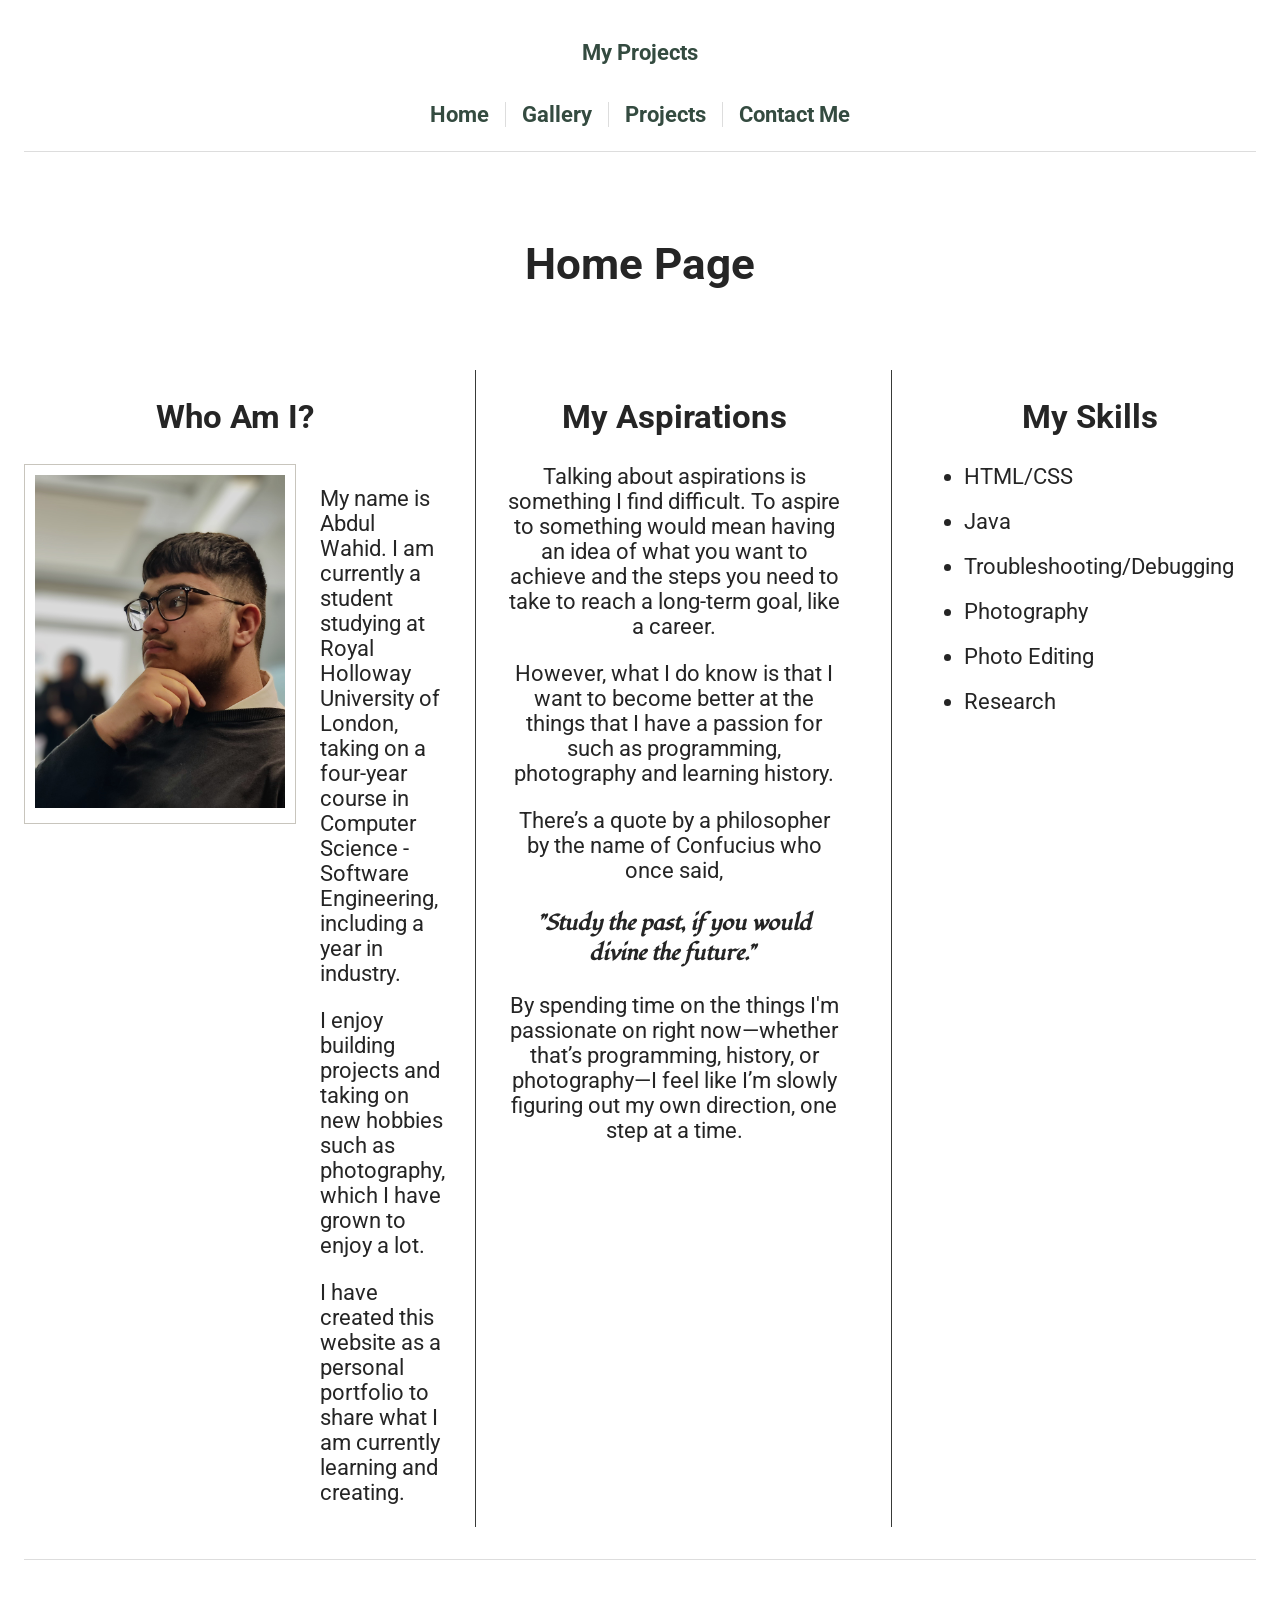
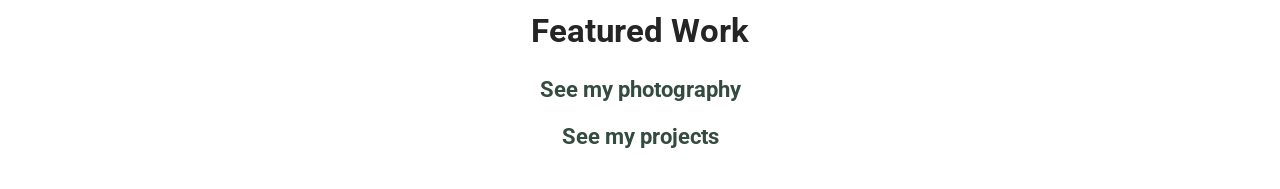
<file: index.html>
<!DOCTYPE html>
<html>
<head>
    <meta charset="utf-8">
    <title>My Portfolio │ Abdul Wahid</title>
    <link href="styles.css" rel="stylesheet">
    <link href='https://fonts.googleapis.com/css?family=Roboto' rel='stylesheet'>
    <link rel="preconnect" href="https://fonts.googleapis.com">
    <link rel="preconnect" href="https://fonts.gstatic.com" crossorigin>
    <link href="https://fonts.googleapis.com/css2?family=Fondamento:ital@0;1&display=swap" rel="stylesheet">
</head>
<body>
                <!-- Creating a nav bar for navigating the website  -->
    <header>
        <nav>
            <a href="index.html">My Projects</a>

            <br><br>

            <div>
                <a href="index.html">Home</a>
                <a href="gallery.html">Gallery</a>
                <a href="projects.html">Projects</a>
                <a href="contact.html">Contact Me</a>
            </div>
        </nav>
    </header>
                <br>

                <!-- Creating different sections for the home page  -->
                
                <!-- Who Am I?  -->
    
        <main>

            <h1 style="text-align: center;">Home Page</h1>
            <br><br>
            <div class="about-row">
                <section id="WAI">
                    <h2>Who Am I?</h2>

                    <div class="about-content">
                        <figure class="photo-frameWAI">
                            <img src="WAI-image.jpg" id="me">
                        </figure>

                        <div class="about-text">
                            <p>My name is Abdul Wahid. I am currently a student studying at Royal Holloway University of London, taking on a four-year course in Computer Science - Software Engineering, including a year in industry.</p>

                            <p>I enjoy building projects and taking on new hobbies such as photography, which I have grown to enjoy a lot.</p>

                            <p>I have created this website as a personal portfolio to share what I am currently learning and creating.</p>
                        </div>
                    </div>
                </section>

                <section id="Aspirations">
                    <h2> My Aspirations</h2>
                    <p>Talking about aspirations is something I find difficult. To aspire to something would mean having an idea of what you want to achieve and the steps you need to take to reach a long-term goal, like a career.</p>

                    <p>However, what I do know is that I want to become better at the things that I have a passion for such as programming, photography and learning history.</p>

                    <p>There’s a quote by a philosopher by the name of Confucius who once said, <br><br><b><i> "Study the past, if you would divine the future."</i></b>&nbsp;<br><br>By spending time on the things I'm passionate on right now—whether that’s programming, history, or photography—I feel like I’m slowly figuring out my own direction, one step at a time.</p>
                </section>

                <section id="skills">
                    <h2 style="text-align: center;">My Skills</h2>
                    <ul id="skill-list">
                        <li>HTML/CSS</li>
                        <li>Java</li>
                        <li>Troubleshooting/Debugging</li>
                        <li>Photography</li>
                        <li>Photo Editing</li>
                        <li>Research</li>
                    </ul>
                </section>
            </div>



               
                <!-- Find my work  -->
        <section id="featured-work">
            <h2>Featured Work</h2>
            <p><a href="gallery.html">See my photography</a></p>
            <p><a href="projects.html">See my projects</a></p>
        </section>
    </main>
</body>
</html>
</file>
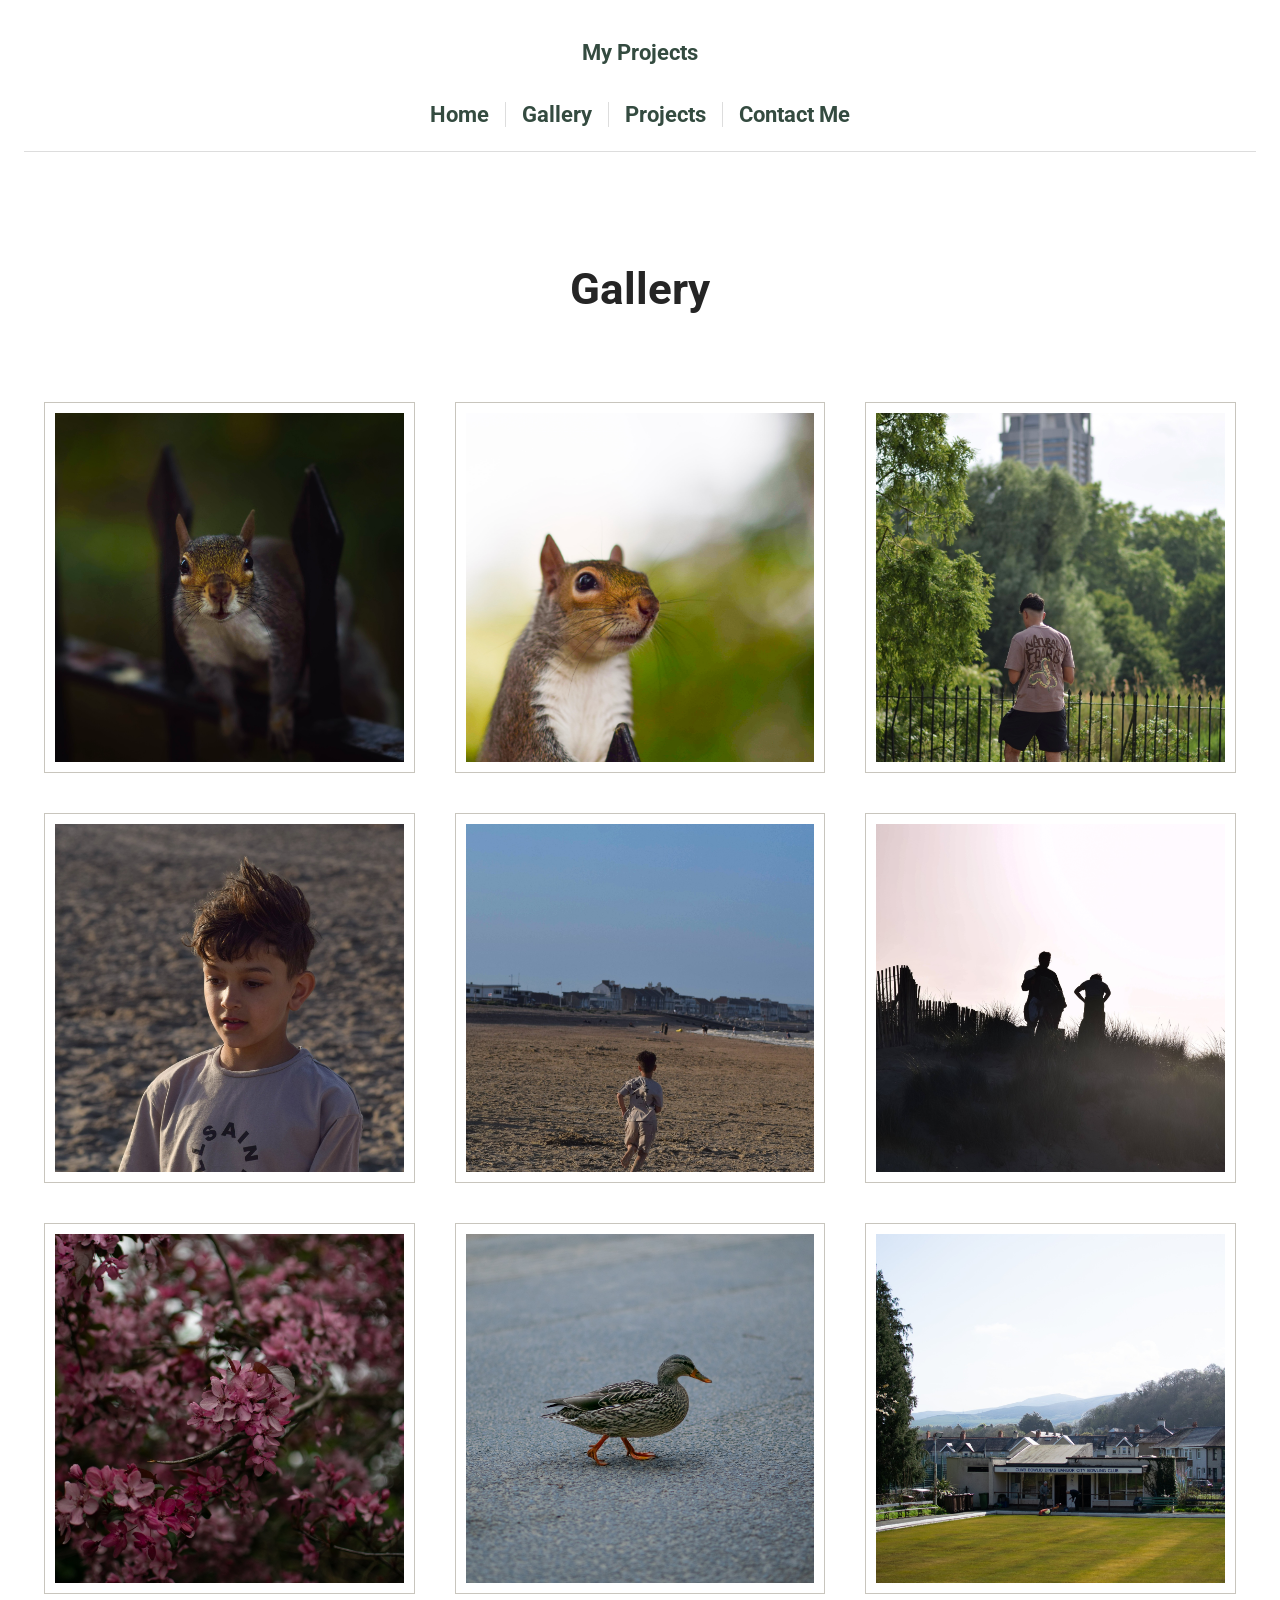
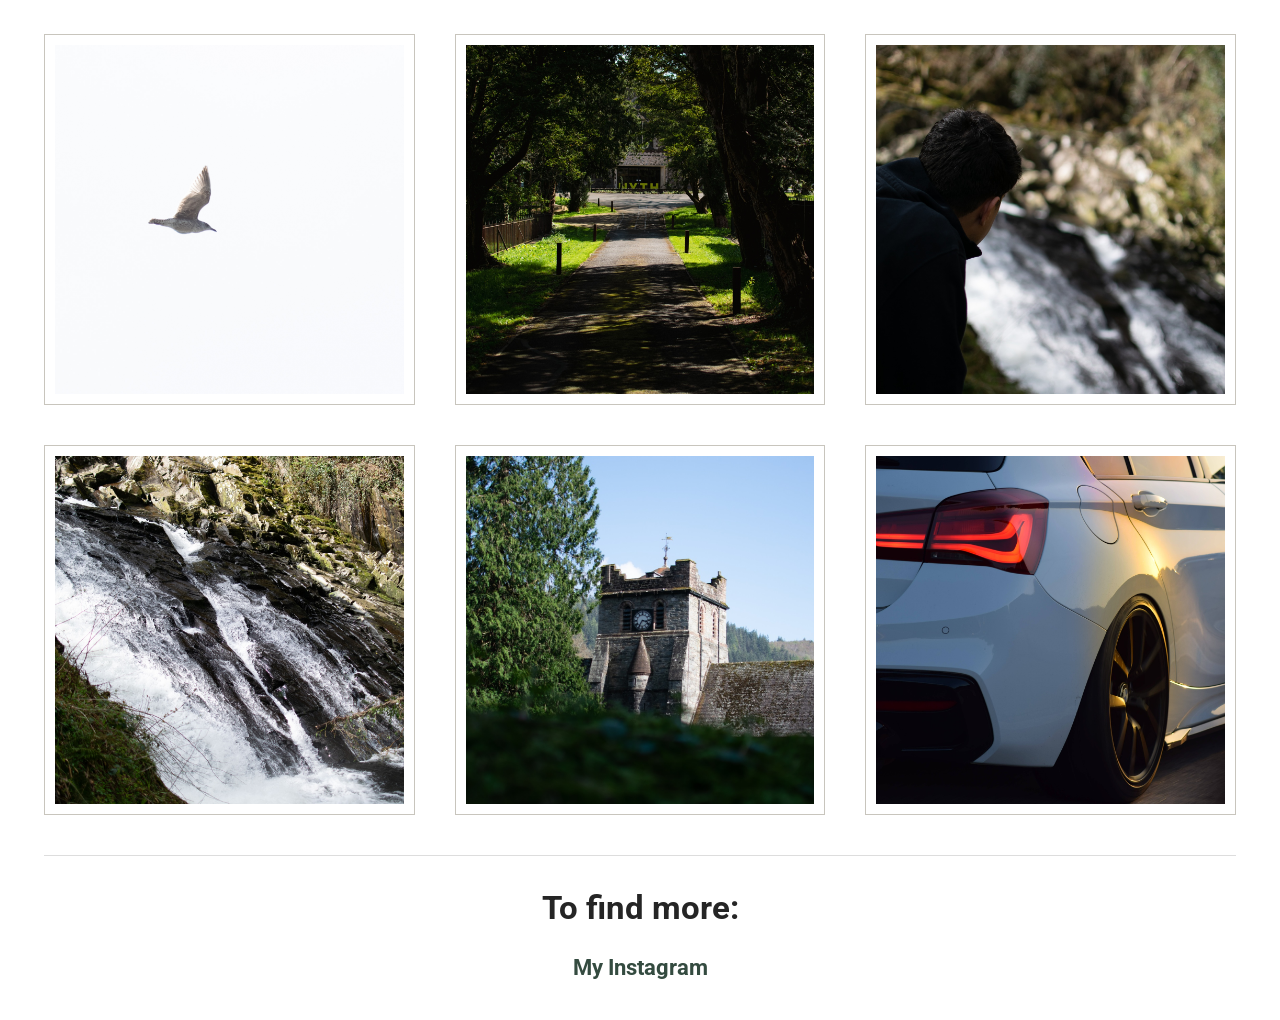
<file: gallery.html>
<!DOCTYPE html>
<html>
<head>
    <meta charset="utf-8">
    <title>My Portfolio │ Abdul Wahid</title>
    <link href="styles.css" rel="stylesheet">
    <link href='https://fonts.googleapis.com/css?family=Roboto' rel='stylesheet'>
    <link rel="preconnect" href="https://fonts.googleapis.com">
    <link rel="preconnect" href="https://fonts.gstatic.com" crossorigin>
    <link href="https://fonts.googleapis.com/css2?family=Fondamento:ital@0;1&display=swap" rel="stylesheet">
</head>
<body>
                <!-- Creating a nav bar for navigating the website  -->
    <header>
        <nav>
            <a href="index.html">My Projects</a>

            <br><br>

            <div>
                <a href="index.html">Home</a>
                <a href="gallery.html">Gallery</a>
                <a href="projects.html">Projects</a>
                <a href="contact.html">Contact Me</a>
            </div>
        </nav>
    </header>
                <br><br>

    <h1 style="text-align: center;">Gallery</h1>
    <br>

    <div class="gallery">
        <figure class="photo-frame">
            <img src="image1.jpg">
        </figure>

        <figure class="photo-frame">
            <img src="image2.jpg" alt="">
        </figure>

        <figure class="photo-frame">
            <img src="image3.jpg" alt="">
        </figure>

        <figure class="photo-frame">
            <img src="image4.jpg" alt="">
        </figure>

        <figure class="photo-frame">
            <img src="image5.jpg" alt="">
        </figure>

        <figure class="photo-frame">
            <img src="image6.jpg" alt="">
        </figure>

        <figure class="photo-frame">
            <img src="image7.jpg" alt="">
        </figure>

        <figure class="photo-frame">
            <img src="image8.jpg" alt="">
        </figure>

        <figure class="photo-frame">
            <img src="image9.jpg" alt="">
        </figure>

        <figure class="photo-frame">
            <img src="image10.jpg" alt="">
        </figure>

        <figure class="photo-frame">
            <img src="image11.jpg" alt="">
        </figure>

        <figure class="photo-frame">
            <img src="image12.jpg" alt="">
        </figure>

        <figure class="photo-frame">
            <img src="image13.jpg" alt="">
        </figure>

        <figure class="photo-frame">
            <img src="image14.jpg" alt="">
        </figure>

        <figure class="photo-frame">
            <img src="image15.jpg" alt="">
        </figure>
    </div>

    <h2 style="text-align: center;">To find more:</h2>
    <p style="text-align: center;"><a href="https://www.instagram.com/abdulwriazch/" target="_blank">My Instagram</a></p>
</body>
</html>
</file>
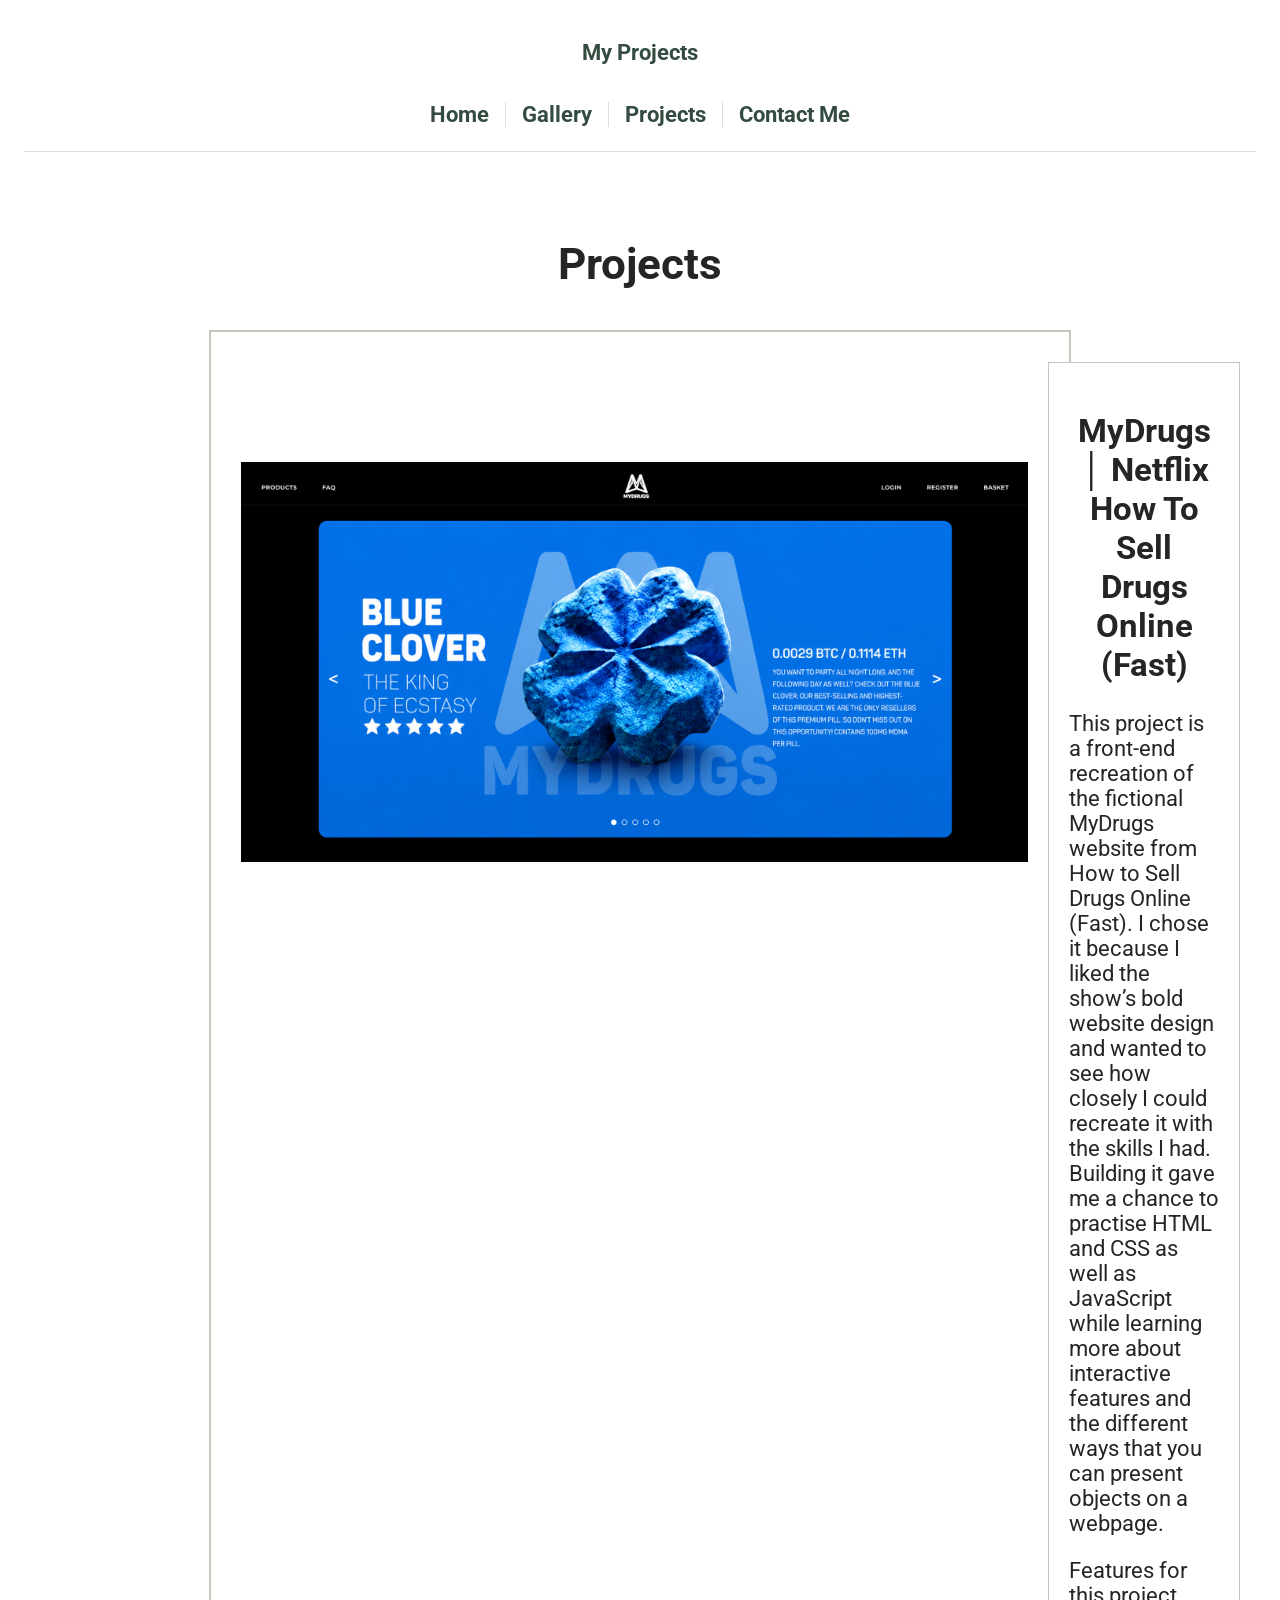
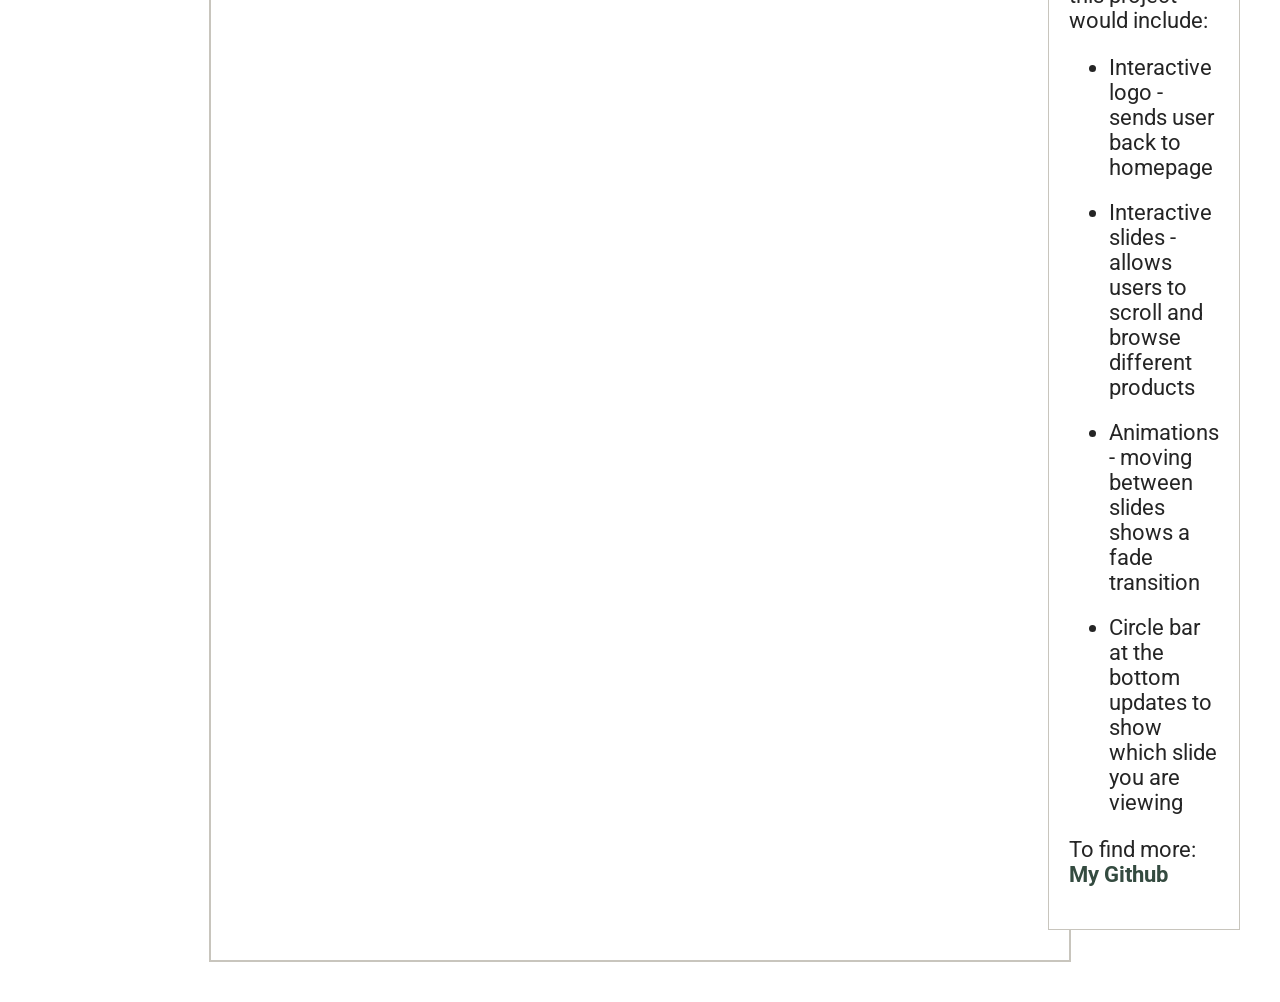
<file: projects.html>
<!DOCTYPE html>
<html>
<head>
    <meta charset="utf-8">
    <title>My Portfolio │ Abdul Wahid</title>
    <link href="styles.css" rel="stylesheet">
    <link href='https://fonts.googleapis.com/css?family=Roboto' rel='stylesheet'>
    <link rel="preconnect" href="https://fonts.googleapis.com">
    <link rel="preconnect" href="https://fonts.gstatic.com" crossorigin>
    <link href="https://fonts.googleapis.com/css2?family=Fondamento:ital@0;1&display=swap" rel="stylesheet">
</head>
<body>
                <!-- Creating a nav bar for navigating the website  -->
    <header>
        <nav>
            <a href="index.html">My Projects</a>

            <br><br>

            <div>
                <a href="index.html">Home</a>
                <a href="gallery.html">Gallery</a>
                <a href="projects.html">Projects</a>
                <a href="contact.html">Contact Me</a>
            </div>
        </nav>
    </header>
                <br>
    
    <h1 style="text-align: center;">Projects</h1>
    
    <div class="container">
        <img src="projectsimg1.png" id="projectimg-1">
        <div class="text">
            <h2 style="text-align: center;">MyDrugs │ Netflix How To Sell Drugs Online (Fast) </h2>
            <p>This project is a front-end recreation of the fictional MyDrugs website from How to Sell Drugs Online (Fast). I chose it because I liked the show’s bold website design and wanted to see how closely I could recreate it with the skills I had. Building it gave me a chance to practise HTML and CSS as well as JavaScript while learning more about interactive features and the different ways that you can present objects on a webpage.</p>

            <p>Features for this project would include:<ul>
                <li>Interactive logo - sends user back to homepage</li>
                <li>Interactive slides - allows users to scroll and browse different products</li>
                <li>Animations - moving between slides shows a fade transition </li>
                <li>Circle bar at the bottom updates to show which slide you are viewing</li>
            </ul> 
            To find more: <a href="https://github.com/abdulriaz1" target="_blank">My Github</a>
            </p>
        </div>
    </div>

<!--
    <div class="container">
        <img src="projectsimg1.png" id="projectimg-1">
        <div class="text">
            <h2 style="text-align: center;">MyDrugs │ Netflix How To Sell Drugs Online (Fast) </h2>
            <p>This project is a front-end recreation of the fictional MyDrugs website from How to Sell Drugs Online (Fast). I chose it because I liked the show’s bold website design and wanted to see how closely I could recreate it with the skills I had. Building it gave me a chance to practise HTML and CSS as well as JavaScript while learning more about interactive features and the different ways that you can present objects on a webpage.</p>

            <p>Features for this project would include:<ul>
                <li>Interactive logo - sends user back to homepage</li>
                <li>Interactive slides - allows users to scroll and browse different products</li>
                <li>Animations - moving between slides shows a fade transition </li>
                <li>Circle bar at the bottom updates to show which slide you are viewing</li>
            </ul> 
            To find more: <a href="https://github.com/abdulriaz1">My Github</a>
            </p>
        </div>
    </div>
-->
</file>
<file: styles.css>
body {
    font-family: 'Roboto';font-size: 22px;
    color: #252525;
    margin: 40px auto;
    padding: 0 24px;
}

.about-row{
    display: flex;
    align-items: stretch;
    gap: 32px;
}


#WAI {
    border-right: 1px solid rgb(56, 58, 56);
    padding-right: 30px;
    text-align: center;
    width: 820px;
}

.about-content {
    display: flex;
    align-items: flex-start;
    gap: 24px;
}

#me {
    width: 250px;
    height: auto;
    flex-shrink: 0;
}

.about-text {
    text-align: left;
}

.photo-frameWAI {
    margin: 0;
    padding: 10px;
    border: 1px solid #c8c5bd;
}

#Aspirations{
    border-right: 1px solid rgb(56, 58, 56);
    padding-right: 50px;
    text-align: center;
    width: 700px;
}

#skills{
    width: 700px;
}



p i,
p em {
    font-family: "Fondamento", cursive;
    font-style: italic;
}

ul {
    display: flex;
    flex-direction: column;
    gap: 20px;
}


#featured-work {
    border-top: 1px solid #aaa;
    margin-top: 32px;
    padding-top: 24px;
    text-align: center;
}

a {
    color: #344b40;
    font-weight: 700;
}

header {
    text-align: center;
    border-bottom: 1px solid #ddd;
    padding-bottom: 24px;
    margin-bottom: 32px;
}

nav a {
    color: #344b40;
    font-weight: 700;
    text-decoration: none;
    transition: color 0.25s ease;
}

nav a:hover {
    color: #9b6b43;
}

#featured-work {
    border-top: 1px solid #ddd;
    margin-top: 32px;
    padding-top: 24px;
    text-align: center;
}

#featured-work a {
    color: #344b40;
    font-weight: 700;
    text-decoration: none;
    transition: color 0.25s ease;
}

#featured-work a:hover {
    color: #9b6b43;
}

nav div {
    display: flex;
    justify-content: center;
    align-items: center;
    margin-top: 12px;
}

nav div a {
    padding: 0 16px;
}

nav div a + a {
    border-left: 1px solid #ddd;
}







.gallery {
    display: grid;
    grid-template-columns: repeat(3, 1fr);
    gap: 40px;
    width: min(1400px, calc(100% - 40px));
    margin: 32px auto;
    border-bottom: 1px solid #ddd;
    padding-bottom: 40px;
    margin-bottom: 32px;
}

.gallery img {
    width: 100%;
    aspect-ratio: 1;
    object-fit: cover;
}


.photo-frame {
    margin: 0;
    padding: 10px;
    border: 1px solid #c8c5bd;
    background-color: #fff;
}

.photo-frame img {
    display: block;
    width: 100%;
    aspect-ratio: 1;
    object-fit: cover;
}

a {
    color: #344b40;
    font-weight: 700;
    text-decoration: none;
    transition: color 0.25s ease;
}

a:hover {
    color: #9b6b43;
}

.container {
    border: 2px solid #c8c5bd;
    margin: 40px auto;
    padding: 30px;
    display: flex;
    gap: 20px;
    width: 70%;
    box-sizing: border-box;
}

#projectimg-1{
    height:400px;
    margin-top: 100px;
}

.text {
    border: 1px solid #c8c5bd;
    background-color: #fff;
    margin: 0;
    padding: 20px;
}
</file>
